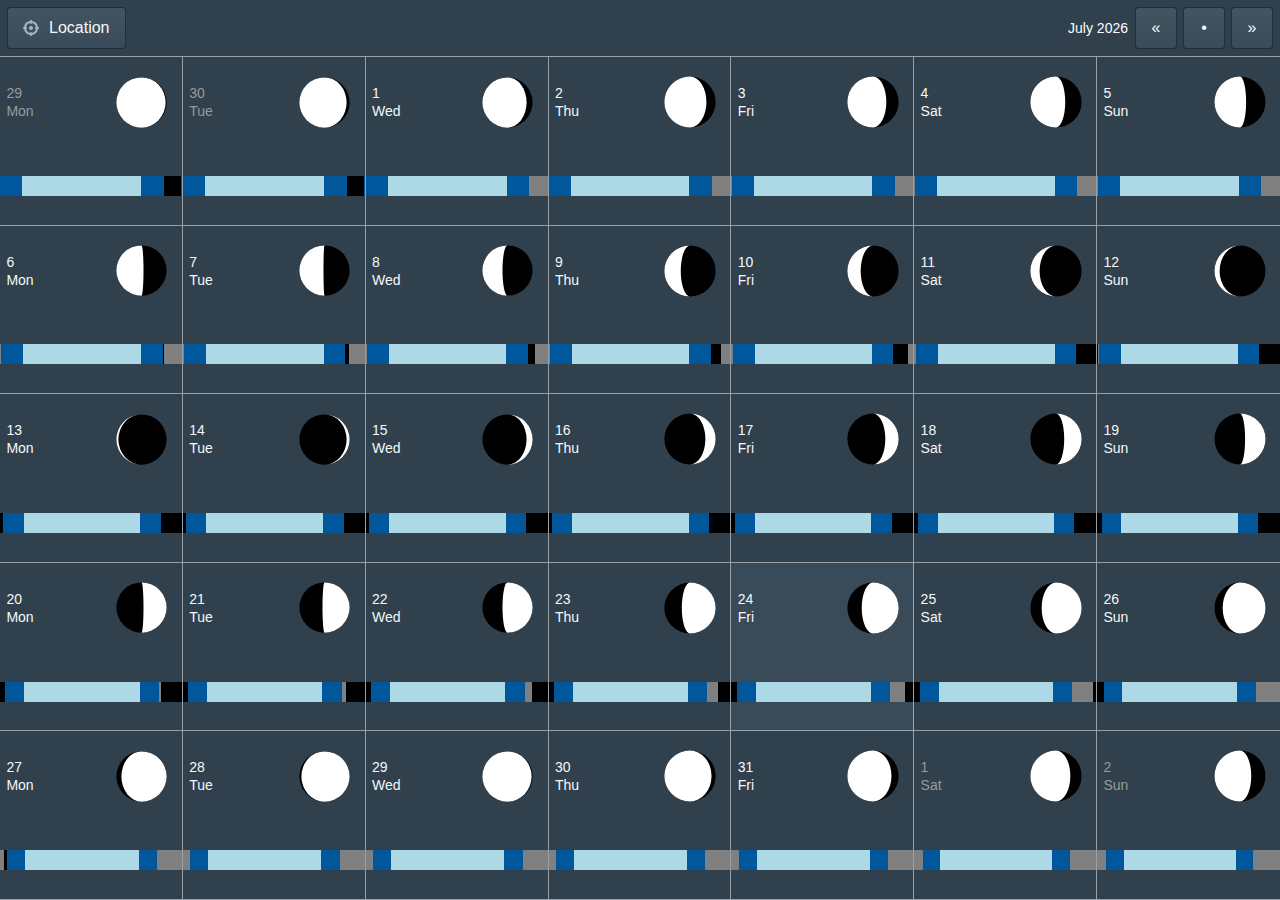
<file: calendar/index.html>
<!doctype html><html lang="en"><head><meta charset="utf-8"/><meta name="viewport" content="width=device-width,initial-scale=1"/><meta name="theme-color" content="#000000"/><meta name="description" content="Web site created using create-react-app"/><link rel="manifest" href="/manifest.json"/><title>Astro Calendar</title><link href="/static/css/2.3b735098.chunk.css" rel="stylesheet"><link href="/static/css/main.a04dd7fd.chunk.css" rel="stylesheet"></head><body class="bp3-dark"><noscript>You need to enable JavaScript to run this app.</noscript><div id="root"></div><script>!function(e){function r(r){for(var n,a,l=r[0],f=r[1],i=r[2],p=0,s=[];p<l.length;p++)a=l[p],Object.prototype.hasOwnProperty.call(o,a)&&o[a]&&s.push(o[a][0]),o[a]=0;for(n in f)Object.prototype.hasOwnProperty.call(f,n)&&(e[n]=f[n]);for(c&&c(r);s.length;)s.shift()();return u.push.apply(u,i||[]),t()}function t(){for(var e,r=0;r<u.length;r++){for(var t=u[r],n=!0,l=1;l<t.length;l++){var f=t[l];0!==o[f]&&(n=!1)}n&&(u.splice(r--,1),e=a(a.s=t[0]))}return e}var n={},o={1:0},u=[];function a(r){if(n[r])return n[r].exports;var t=n[r]={i:r,l:!1,exports:{}};return e[r].call(t.exports,t,t.exports,a),t.l=!0,t.exports}a.m=e,a.c=n,a.d=function(e,r,t){a.o(e,r)||Object.defineProperty(e,r,{enumerable:!0,get:t})},a.r=function(e){"undefined"!=typeof Symbol&&Symbol.toStringTag&&Object.defineProperty(e,Symbol.toStringTag,{value:"Module"}),Object.defineProperty(e,"__esModule",{value:!0})},a.t=function(e,r){if(1&r&&(e=a(e)),8&r)return e;if(4&r&&"object"==typeof e&&e&&e.__esModule)return e;var t=Object.create(null);if(a.r(t),Object.defineProperty(t,"default",{enumerable:!0,value:e}),2&r&&"string"!=typeof e)for(var n in e)a.d(t,n,function(r){return e[r]}.bind(null,n));return t},a.n=function(e){var r=e&&e.__esModule?function(){return e.default}:function(){return e};return a.d(r,"a",r),r},a.o=function(e,r){return Object.prototype.hasOwnProperty.call(e,r)},a.p="/";var l=this["webpackJsonpastro-calendar"]=this["webpackJsonpastro-calendar"]||[],f=l.push.bind(l);l.push=r,l=l.slice();for(var i=0;i<l.length;i++)r(l[i]);var c=f;t()}([])</script><script src="/static/js/2.6dda7f64.chunk.js"></script><script src="/static/js/main.f472b7ae.chunk.js"></script></body></html>
</file>
<file: static/css/main.a04dd7fd.chunk.css>
.Location{padding:.5rem}.Header{flex:0 0 auto;color:#fff;text-align:center;display:flex;flex-direction:column}.Header .action-bar{justify-content:space-between;padding:.5rem}.Header .action-bar,.Header .action-bar .date-controls{display:flex;align-items:center}.Header .action-bar .date-controls>:not(:first-child){margin-left:.5rem}.Moon{flex:1 1;display:flex;flex-direction:column}.Moon .svg-container{flex:1 1;background-position:50%;background-repeat:no-repeat;background-size:contain}.Night{flex:1 1;position:relative}.Night>*{position:absolute;height:100%}.Night .daylight{background-color:#add8e6;width:100%}.Night .night{background-color:#01579b}.Night .astroNight{background-color:grey}.Night .moonlessNight{background-color:#000}.CalendarItem{flex:0 1 14.28571%;display:flex;flex-direction:column;border-right:1px solid hsla(0,0%,100%,.5);border-bottom:1px solid hsla(0,0%,100%,.5);text-align:center}.CalendarItem:nth-child(7n){border-right:0}.CalendarItem:nth-child(-n+7){border-top:1px solid hsla(0,0%,100%,.5)}.CalendarItem.nextMonth,.CalendarItem.prevMonth{color:#999}.CalendarItem.current{background-color:#394b59}.CalendarItem header{padding:.5vw;display:flex;flex:1 1;justify-content:space-between}.CalendarItem header .day{width:60%;align-self:center;text-align:left}.CalendarItem header .moon-container{width:40%;display:flex;flex-direction:column}.CalendarItem header .moon-container>*{flex:1 1}.CalendarItem main{flex:1 0;display:flex;flex-direction:column;justify-content:center}.CalendarItem main .band-container{flex:0 0 auto;display:flex;flex-direction:column;height:100%;max-height:20px}.Calendar{flex:1 1;display:flex;flex-direction:column}.Calendar .grid{flex:1 1;display:flex;flex-wrap:wrap}.App{position:absolute;top:0;bottom:0;left:0;right:0;display:flex;flex-direction:column}

/*! normalize.css v8.0.1 | MIT License | github.com/necolas/normalize.css */html{line-height:1.15;-webkit-text-size-adjust:100%}main{display:block}h1{font-size:2em;margin:.67em 0}hr{box-sizing:content-box;height:0;overflow:visible}pre{font-family:monospace,monospace;font-size:1em}a{background-color:transparent}abbr[title]{border-bottom:none;text-decoration:underline;-webkit-text-decoration:underline dotted;text-decoration:underline dotted}b,strong{font-weight:bolder}code,kbd,samp{font-family:monospace,monospace;font-size:1em}small{font-size:80%}sub,sup{font-size:75%;line-height:0;position:relative;vertical-align:baseline}sub{bottom:-.25em}sup{top:-.5em}img{border-style:none}button,input,optgroup,select,textarea{font-family:inherit;font-size:100%;line-height:1.15;margin:0}button,input{overflow:visible}button,select{text-transform:none}[type=button],[type=reset],[type=submit],button{-webkit-appearance:button}[type=button]::-moz-focus-inner,[type=reset]::-moz-focus-inner,[type=submit]::-moz-focus-inner,button::-moz-focus-inner{border-style:none;padding:0}[type=button]:-moz-focusring,[type=reset]:-moz-focusring,[type=submit]:-moz-focusring,button:-moz-focusring{outline:1px dotted ButtonText}fieldset{padding:.35em .75em .625em}legend{box-sizing:border-box;color:inherit;display:table;max-width:100%;padding:0;white-space:normal}progress{vertical-align:baseline}textarea{overflow:auto}[type=checkbox],[type=radio]{box-sizing:border-box;padding:0}[type=number]::-webkit-inner-spin-button,[type=number]::-webkit-outer-spin-button{height:auto}[type=search]{-webkit-appearance:textfield;outline-offset:-2px}[type=search]::-webkit-search-decoration{-webkit-appearance:none}::-webkit-file-upload-button{-webkit-appearance:button;font:inherit}details{display:block}summary{display:list-item}[hidden],template{display:none}body{margin:0;font-family:-apple-system,BlinkMacSystemFont,"Segoe UI","Roboto","Oxygen","Ubuntu","Cantarell","Fira Sans","Droid Sans","Helvetica Neue",sans-serif;-webkit-font-smoothing:antialiased;-moz-osx-font-smoothing:grayscale;background-color:#30404d}code{font-family:source-code-pro,Menlo,Monaco,Consolas,"Courier New",monospace}*{-webkit-user-select:none;-moz-user-select:none;-ms-user-select:none;user-select:none;outline:0!important}
/*# sourceMappingURL=main.a04dd7fd.chunk.css.map */
</file>
